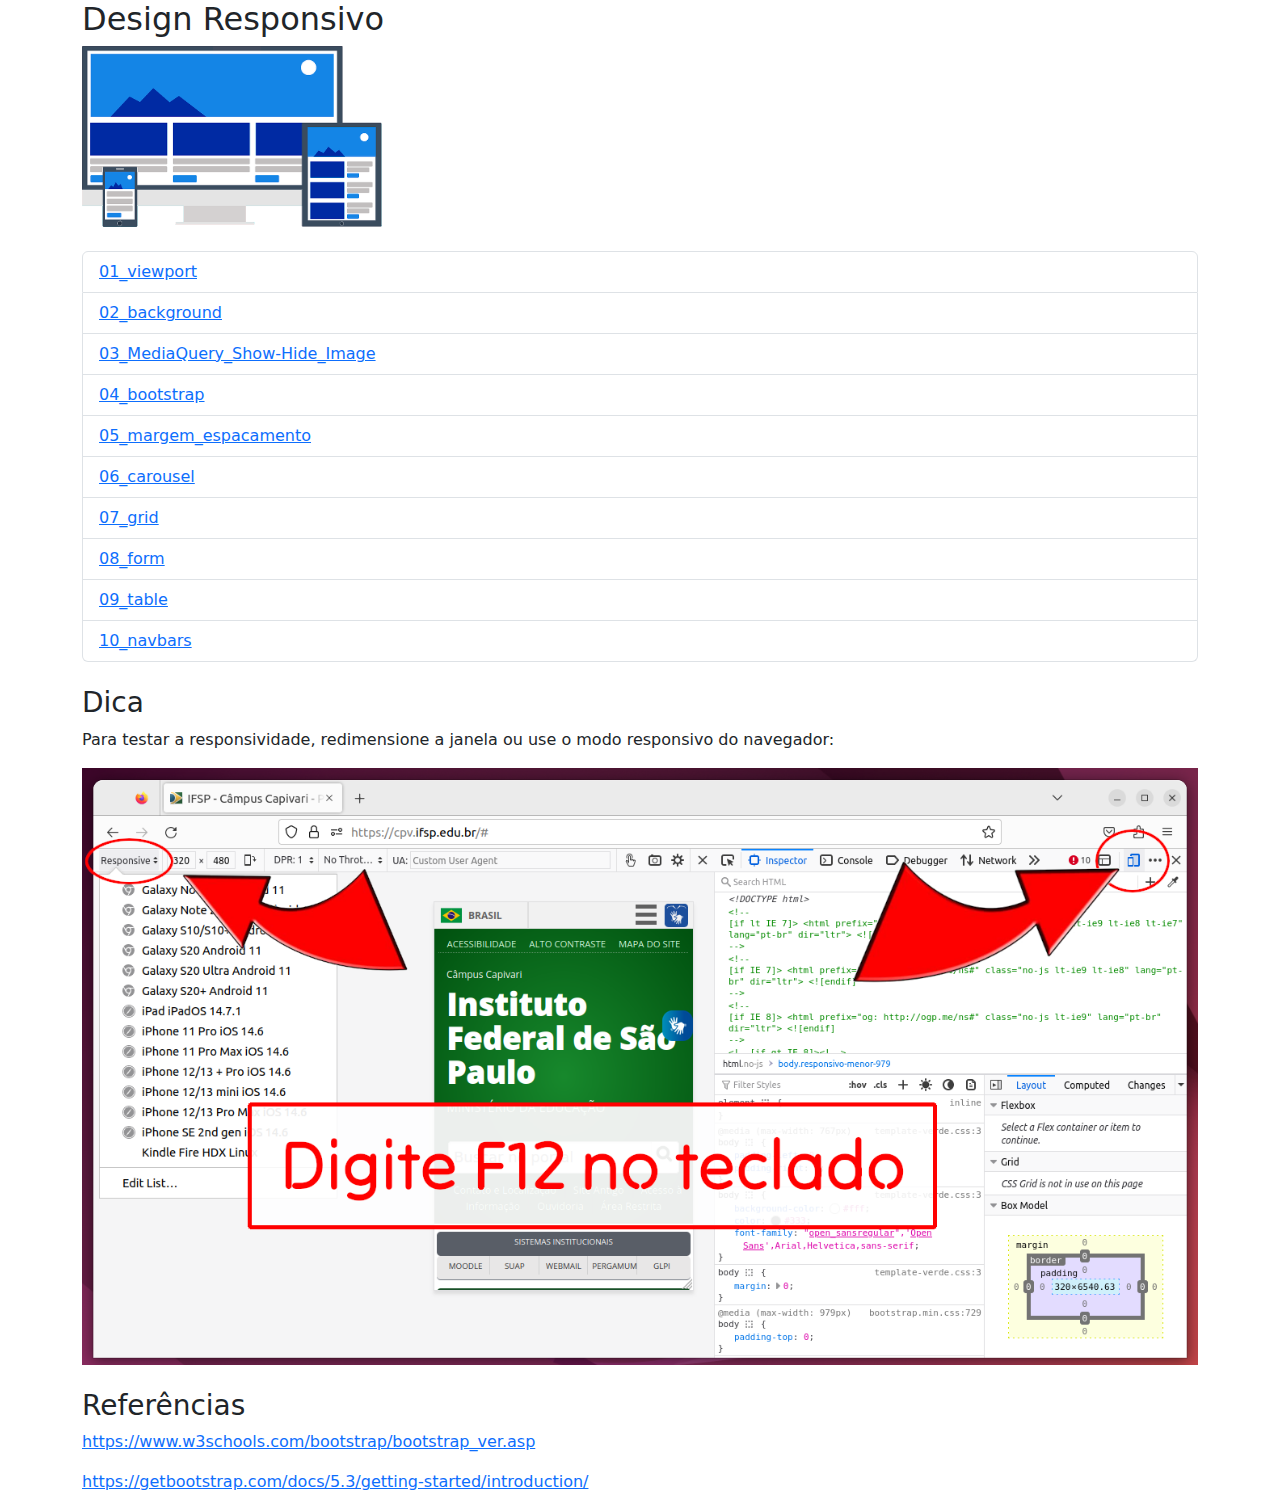
<file: responsividade/index.html>
<!DOCTYPE html>
<html lang="en">
<head>
    <meta charset="UTF-8">
    <meta name="viewport" content="width=device-width, initial-scale=1.0">
    <link href="https://cdn.jsdelivr.net/npm/bootstrap@5.3.1/dist/css/bootstrap.min.css" rel="stylesheet">
    <script src="https://cdn.jsdelivr.net/npm/bootstrap@5.3.1/dist/js/bootstrap.bundle.min.js"></script>
    <title>Document</title>
    <style>
        img {
            max-width: 100%;
            height: auto;
        }
    </style>
</head>
<body>
    <div class="container">
        <h2>Design Responsivo</h2>
        <img src="responsividade.png" width="300px">
        <br><br>
        <ul class="list-group">
          <li class="list-group-item"><a href="01_viewport/index.html">01_viewport</a></li>
          <li class="list-group-item"><a href="02_background/index.html">02_background</a></li>
          <li class="list-group-item"><a href="03_MediaQuery_Show-Hide_Image/index.html">03_MediaQuery_Show-Hide_Image</a></li>
          <li class="list-group-item"><a href="04_bootstrap/index.html">04_bootstrap</a></li>
          <li class="list-group-item"><a href="05_margem_espacamento/index.html">05_margem_espacamento</a></li>
          <li class="list-group-item"><a href="06_carousel/index.html">06_carousel</a></li>
          <li class="list-group-item"><a href="07_grid/index.html">07_grid</a></li>
          <li class="list-group-item"><a href="08_form/index.html">08_form</a></li>
          <li class="list-group-item"><a href="09_table/index.html">09_table</a></li>
          <li class="list-group-item"><a href="10_navbars/index.html">10_navbars</a></li>
        </ul>

        <br>
        <h3>Dica</h3>
        <p>Para testar a responsividade, redimensione a janela ou use o modo responsivo do navegador:</p>
        <img src="Responsive Design Mode.png" alt="">
        
        <br><br>
        <h3>Referências</h3>
        <p><a href="https://www.w3schools.com/bootstrap/bootstrap_ver.asp">https://www.w3schools.com/bootstrap/bootstrap_ver.asp</a></p>
        <p><a href="https://getbootstrap.com/docs/5.3/getting-started/introduction/">https://getbootstrap.com/docs/5.3/getting-started/introduction/</a></p>
    </div>
</body>
</html>
</file>
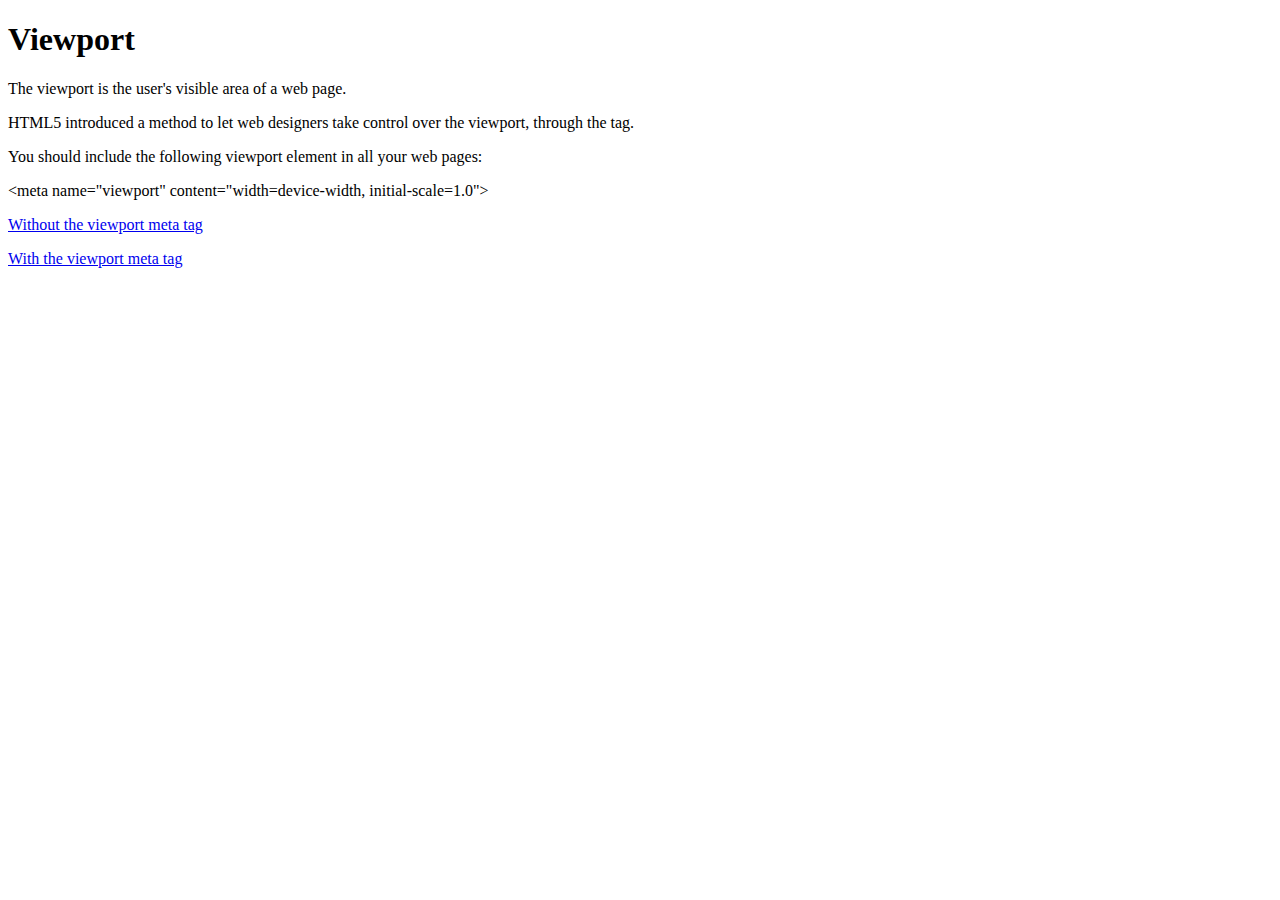
<file: responsividade/01_viewport/index.html>
<!DOCTYPE html>
<html lang="en">
<head>
    <meta charset="UTF-8">
    <meta name="viewport" content="width=device-width, initial-scale=1.0">
    <title>Document</title>
</head>
<body>
    <h1>Viewport</h1>
    <p>The viewport is the user's visible area of a web page.</p>
    <p>HTML5 introduced a method to let web designers take control over the viewport, through the <meta> tag.</p>
    <p>You should include the following <meta> viewport element in all your web pages:</p>
    
    <div>&lt;meta name=&quot;viewport&quot; content=&quot;width=device-width, initial-scale=1.0&quot;&gt;</div>

    <p><a href="without.html">Without the viewport meta tag</a></p>
    <p><a href="with.html">With the viewport meta tag</a></p>
    
</body>
</html>
</file>
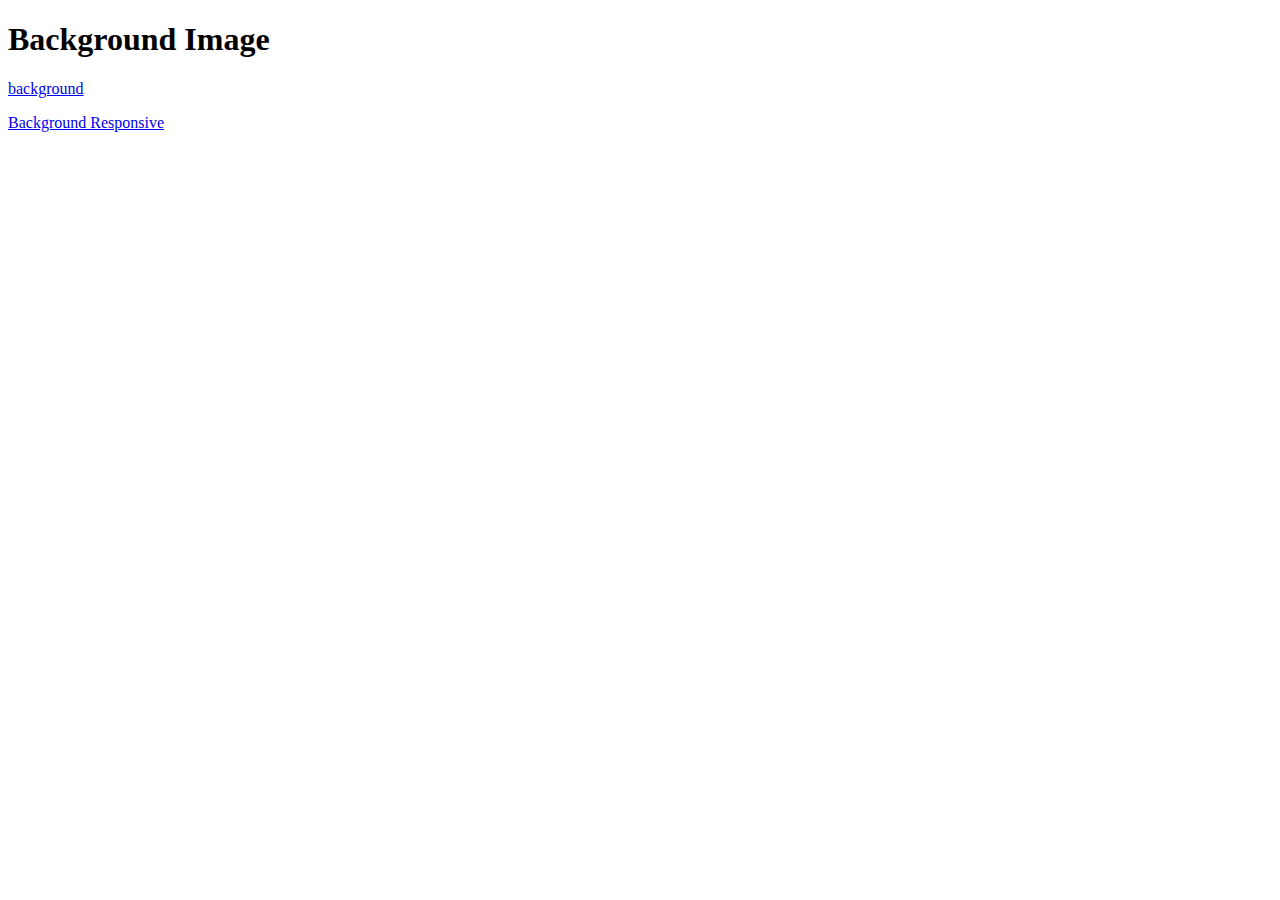
<file: responsividade/02_background/index.html>
<!DOCTYPE html>
<html lang="en">
<head>
    <meta charset="UTF-8">
    <meta name="viewport" content="width=device-width, initial-scale=1.0">
    <title>Document</title>
</head>
<body>
    <h1>Background Image</h1>

    <p><a href="background.html">background</a></p>
    <p><a href="background_responsive.html">Background Responsive</a></p>
    
</body>
</html>
</file>
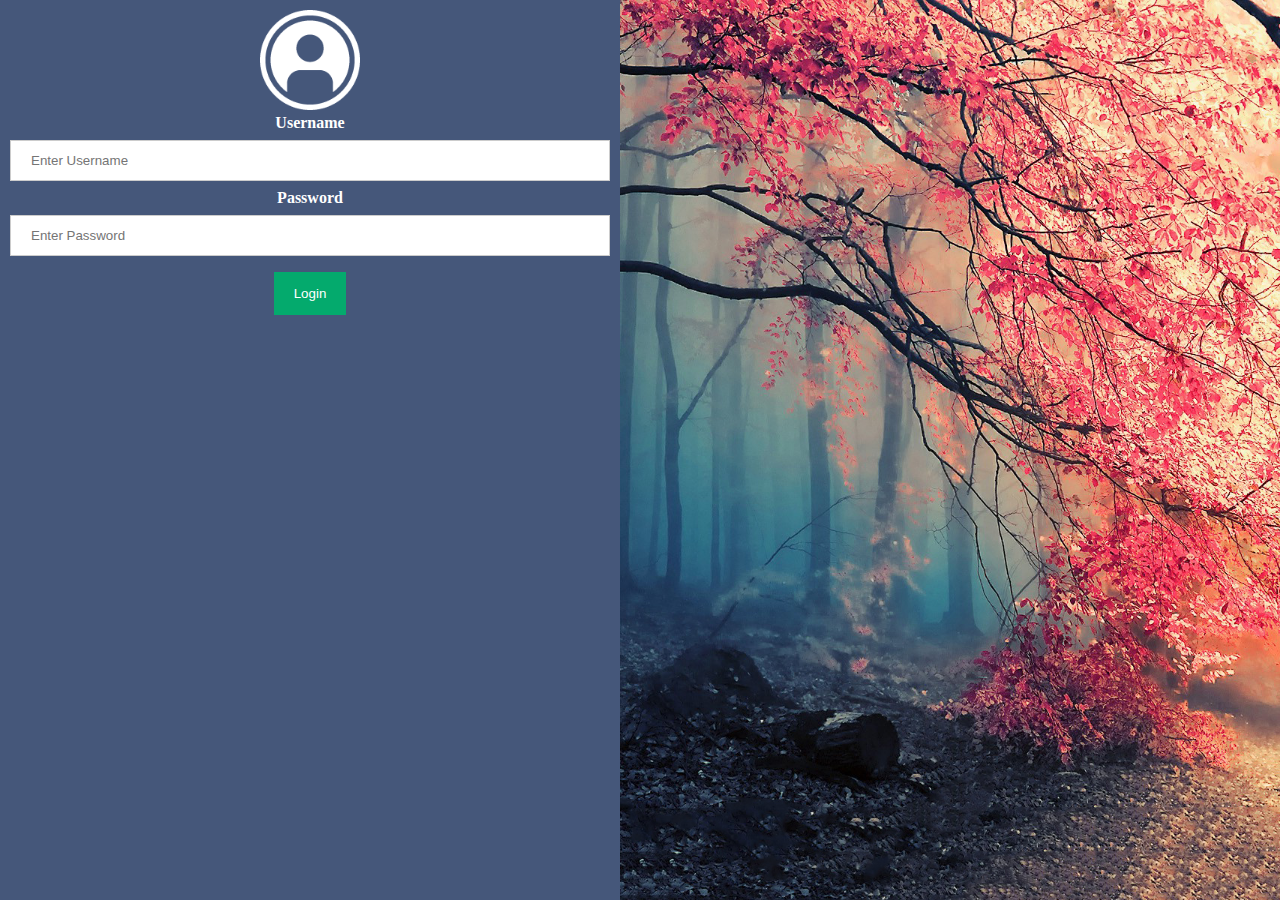
<file: responsividade/03_MediaQuery_Show-Hide_Image/index.html>
<!DOCTYPE html>
<html lang="en">
<head>
    <meta charset="UTF-8">
    <meta name="viewport" content="width=device-width, initial-scale=1.0">
    <title>Document</title>
    <link rel="stylesheet" href="style.css">
</head>
<body>

    <div class="container">

        <div class="fixed">
            <img src="login.png" alt="" width="100px">
            <form action="/action_page.php" method="post">              
                  <label for="uname"><b>Username</b></label>
                  <input type="text" placeholder="Enter Username" name="uname" required>
                  <label for="psw"><b>Password</b></label>
                  <input type="password" placeholder="Enter Password" name="psw" required>
                  <button type="submit">Login</button>
              </form>

        </div>

        <div class="flex-item"></div>

      </div>
      

</body>
</html>
</file>
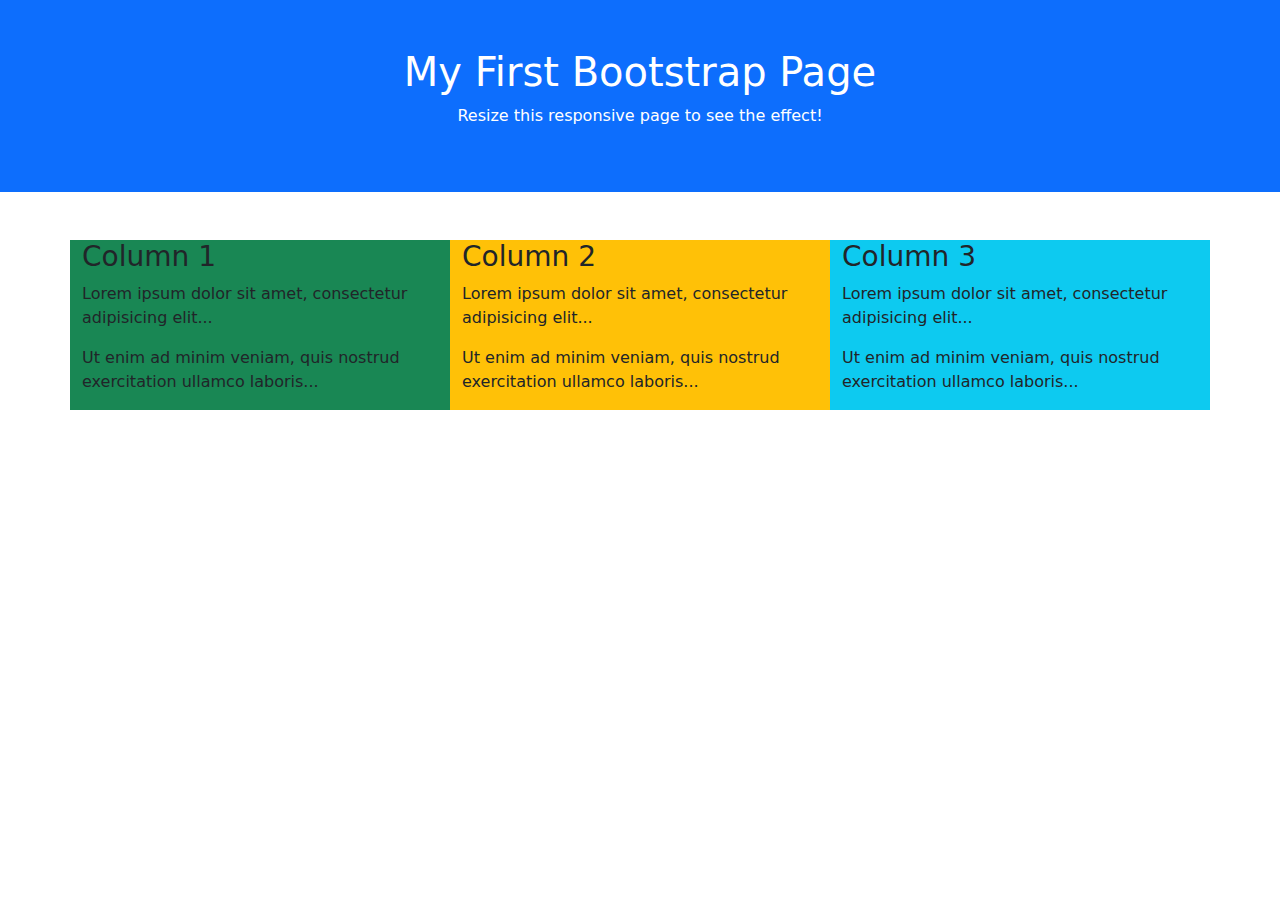
<file: responsividade/04_bootstrap/index.html>
<!DOCTYPE html>
<html lang="en">
<head>
  <title>Bootstrap 5 Example</title>
  <meta charset="utf-8">
  <meta name="viewport" content="width=device-width, initial-scale=1">

  
  <!--
    Get started with Bootstrap
    Use jsDelivr, provided for free by the folks at jsDelivr.
    Copy-paste the stylesheet <link> into your <head> before all other stylesheets to load our CSS.
    Many of our components require the use of JavaScript to function. 
    Place the <script> tag to enable them. 
  -->
  <link href="https://cdn.jsdelivr.net/npm/bootstrap@5.3.1/dist/css/bootstrap.min.css" rel="stylesheet">
  <script src="https://cdn.jsdelivr.net/npm/bootstrap@5.3.1/dist/js/bootstrap.bundle.min.js"></script>
  

</head>
<body>

<div class="container-fluid p-5 bg-primary text-white text-center">
  <h1>My First Bootstrap Page</h1>
  <p>Resize this responsive page to see the effect!</p> 
</div>
  
<div class="container mt-5">
  <div class="row">
    <div class="col-sm-4 bg-success">
      <h3>Column 1</h3>
      <p>Lorem ipsum dolor sit amet, consectetur adipisicing elit...</p>
      <p>Ut enim ad minim veniam, quis nostrud exercitation ullamco laboris...</p>
    </div>
    <div class="col-sm-4 bg-warning">
      <h3>Column 2</h3>
      <p>Lorem ipsum dolor sit amet, consectetur adipisicing elit...</p>
      <p>Ut enim ad minim veniam, quis nostrud exercitation ullamco laboris...</p>
    </div>
    <div class="col-sm-4 bg-info">
      <h3>Column 3</h3>        
      <p>Lorem ipsum dolor sit amet, consectetur adipisicing elit...</p>
      <p>Ut enim ad minim veniam, quis nostrud exercitation ullamco laboris...</p>
    </div>
  </div>
</div>

</body>
</html>
</file>
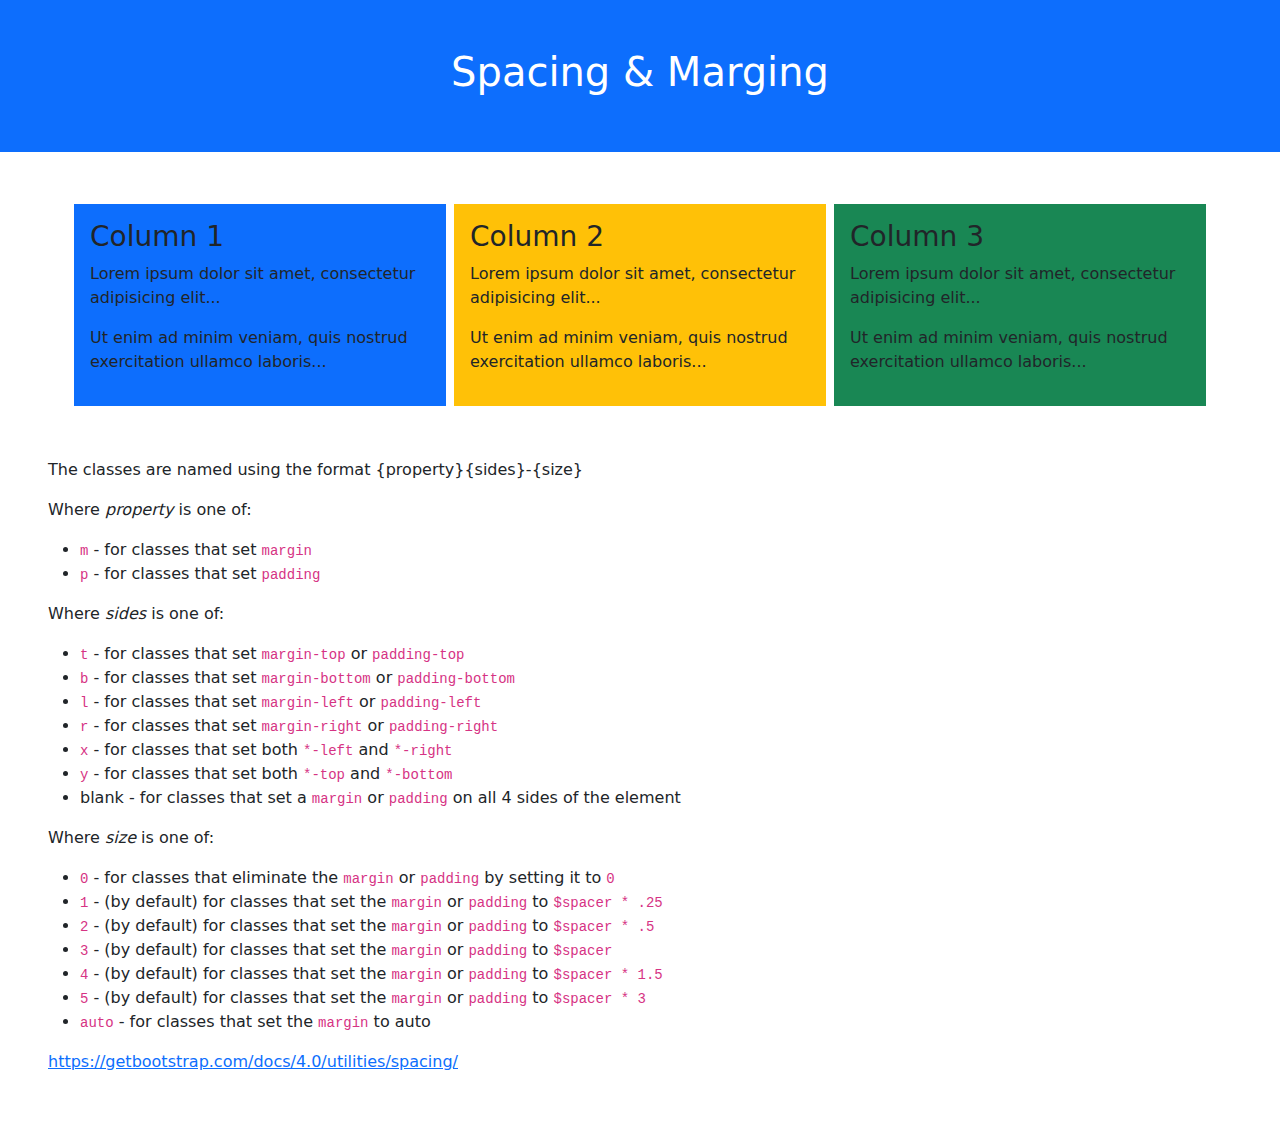
<file: responsividade/05_margem_espacamento/index.html>
<!DOCTYPE html>
<html lang="en">
<head>
  <title>Bootstrap 5 Example</title>
  <meta charset="utf-8">
  <meta name="viewport" content="width=device-width, initial-scale=1">
  <link href="https://cdn.jsdelivr.net/npm/bootstrap@5.2.3/dist/css/bootstrap.min.css" rel="stylesheet">
  <script src="https://cdn.jsdelivr.net/npm/bootstrap@5.2.3/dist/js/bootstrap.bundle.min.js"></script>
</head>
<body>

    <div class="container-fluid p-5 bg-primary text-white text-center">
        <h1>Spacing & Marging</h1>
    </div>

    <!-- ############################################################################################ -->
    <!-- 
        Exemplo do uso de marging e padding em div.
        px-3 adiciona espaço interno (padding) de 3 em cada div horizontalmente.
        py-3 adiciona espaço interno (padding) de 3 em cada div verticalmente.
        mx-1 adiciona espaço externo (marging) de 1 em cada div horizontalmente.
        my-1 adiciona espaço externo (marging) de 1 em cada div verticalmente.
     -->
    <!-- ############################################################################################ -->
    <div class="container mt-5">
        <div class="row">
          <div class="col-sm bg-primary px-3 py-3 mx-1 my-1">
            <h3>Column 1</h3>
            <p>Lorem ipsum dolor sit amet, consectetur adipisicing elit...</p>
            <p>Ut enim ad minim veniam, quis nostrud exercitation ullamco laboris...</p>
          </div>
          <div class="col-sm bg-warning px-3 py-3 mx-1 my-1">
            <h3>Column 2</h3>
            <p>Lorem ipsum dolor sit amet, consectetur adipisicing elit...</p>
            <p>Ut enim ad minim veniam, quis nostrud exercitation ullamco laboris...</p>
          </div>
          <div class="col-sm bg-success px-3 py-3 mx-1 my-1">
            <h3>Column 3</h3>        
            <p>Lorem ipsum dolor sit amet, consectetur adipisicing elit...</p>
            <p>Ut enim ad minim veniam, quis nostrud exercitation ullamco laboris...</p>
          </div>
        </div>
      </div>
      <!-- ############################################################################################ -->


    <div class="container-fluid p-5">
        <p>The classes are named using the format {property}{sides}-{size}</p> 
        <p>Where <em>property</em> is one of:</p>
        <ul>
        <li><code class="highlighter-rouge">m</code> - for classes that set <code class="highlighter-rouge">margin</code></li>
        <li><code class="highlighter-rouge">p</code> - for classes that set <code class="highlighter-rouge">padding</code></li>
        </ul>

        <p>Where <em>sides</em> is one of:</p>

        <ul>
        <li><code class="highlighter-rouge">t</code> - for classes that set <code class="highlighter-rouge">margin-top</code> or <code class="highlighter-rouge">padding-top</code></li>
        <li><code class="highlighter-rouge">b</code> - for classes that set <code class="highlighter-rouge">margin-bottom</code> or <code class="highlighter-rouge">padding-bottom</code></li>
        <li><code class="highlighter-rouge">l</code> - for classes that set <code class="highlighter-rouge">margin-left</code> or <code class="highlighter-rouge">padding-left</code></li>
        <li><code class="highlighter-rouge">r</code> - for classes that set <code class="highlighter-rouge">margin-right</code> or <code class="highlighter-rouge">padding-right</code></li>
        <li><code class="highlighter-rouge">x</code> - for classes that set both <code class="highlighter-rouge">*-left</code> and <code class="highlighter-rouge">*-right</code></li>
        <li><code class="highlighter-rouge">y</code> - for classes that set both <code class="highlighter-rouge">*-top</code> and <code class="highlighter-rouge">*-bottom</code></li>
        <li>blank - for classes that set a <code class="highlighter-rouge">margin</code> or <code class="highlighter-rouge">padding</code> on all 4 sides of the element</li>
        </ul>

        <p>Where <em>size</em> is one of:</p>

        <ul>
        <li><code class="highlighter-rouge">0</code> - for classes that eliminate the <code class="highlighter-rouge">margin</code> or <code class="highlighter-rouge">padding</code> by setting it to <code class="highlighter-rouge">0</code></li>
        <li><code class="highlighter-rouge">1</code> - (by default) for classes that set the <code class="highlighter-rouge">margin</code> or <code class="highlighter-rouge">padding</code> to <code class="highlighter-rouge">$spacer * .25</code></li>
        <li><code class="highlighter-rouge">2</code> - (by default) for classes that set the <code class="highlighter-rouge">margin</code> or <code class="highlighter-rouge">padding</code> to <code class="highlighter-rouge">$spacer * .5</code></li>
        <li><code class="highlighter-rouge">3</code> - (by default) for classes that set the <code class="highlighter-rouge">margin</code> or <code class="highlighter-rouge">padding</code> to <code class="highlighter-rouge">$spacer</code></li>
        <li><code class="highlighter-rouge">4</code> - (by default) for classes that set the <code class="highlighter-rouge">margin</code> or <code class="highlighter-rouge">padding</code> to <code class="highlighter-rouge">$spacer * 1.5</code></li>
        <li><code class="highlighter-rouge">5</code> - (by default) for classes that set the <code class="highlighter-rouge">margin</code> or <code class="highlighter-rouge">padding</code> to <code class="highlighter-rouge">$spacer * 3</code></li>
        <li><code class="highlighter-rouge">auto</code> - for classes that set the <code class="highlighter-rouge">margin</code> to auto</li>
        </ul>
        <a href="https://getbootstrap.com/docs/4.0/utilities/spacing/">https://getbootstrap.com/docs/4.0/utilities/spacing/</a>
    </div>
  


</body>
</html>
</file>
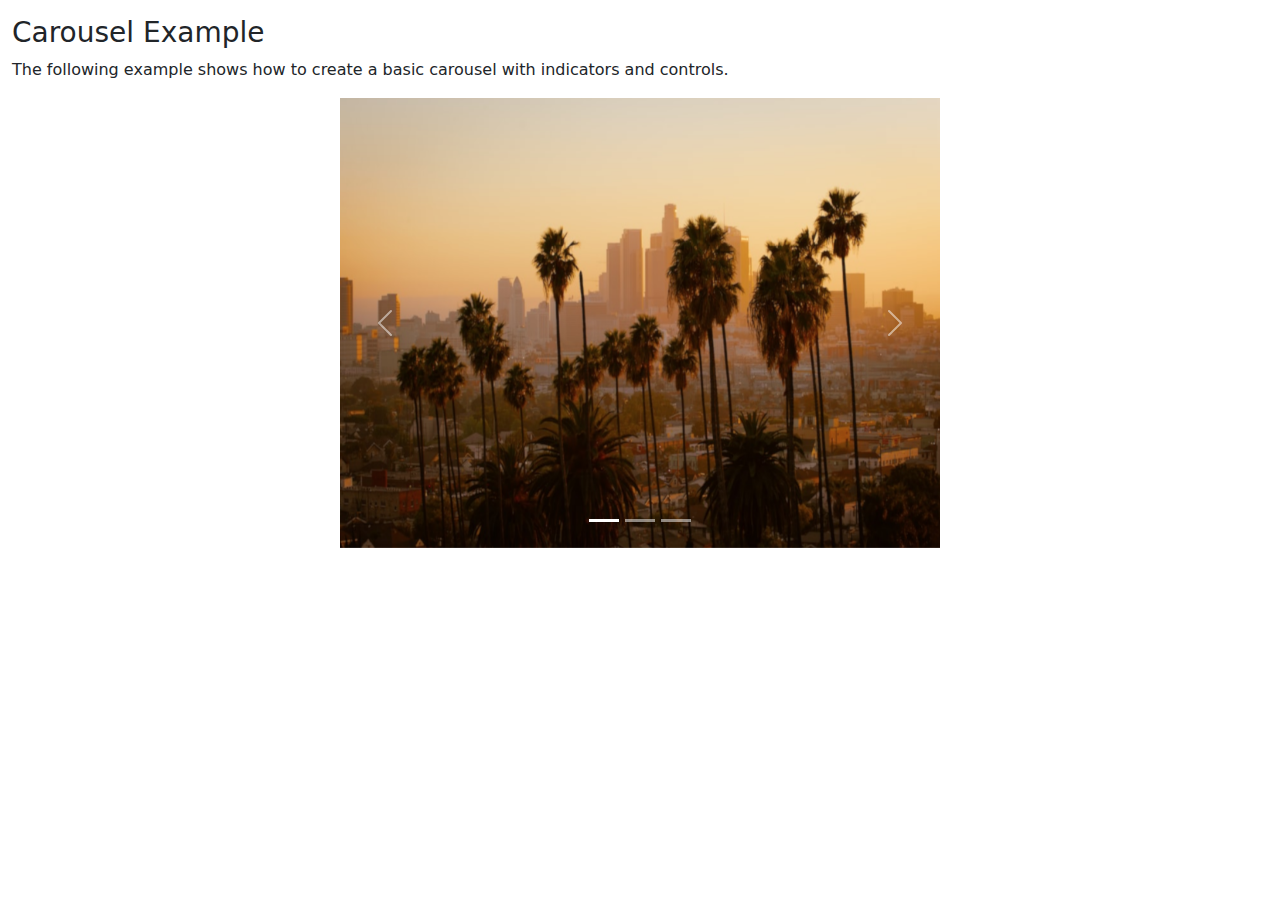
<file: responsividade/06_carousel/index.html>
<!DOCTYPE html>
<html lang="en">
<head>
  <title>Bootstrap Example</title>
  <meta charset="utf-8">
  <meta name="viewport" content="width=device-width, initial-scale=1">
  <link href="https://cdn.jsdelivr.net/npm/bootstrap@5.2.3/dist/css/bootstrap.min.css" rel="stylesheet">
  <script src="https://cdn.jsdelivr.net/npm/bootstrap@5.2.3/dist/js/bootstrap.bundle.min.js"></script>
  <link rel="stylesheet" href="style.css">
</head>
<body>

<div class="container-fluid mt-3">
  <h3>Carousel Example</h3>
  <p>The following example shows how to create a basic carousel with indicators and controls.</p>
</div>

<!-- Carousel -->
<div id="demo" class="carousel slide mycarousel" data-bs-ride="carousel">

  <!-- Indicators/dots -->
  <div class="carousel-indicators">
    <button type="button" data-bs-target="#demo" data-bs-slide-to="0" class="active"></button>
    <button type="button" data-bs-target="#demo" data-bs-slide-to="1"></button>
    <button type="button" data-bs-target="#demo" data-bs-slide-to="2"></button>
  </div>
  
  <!-- The slideshow/carousel -->
  <div class="carousel-inner">
    <div class="carousel-item active">
      <img src="la.png" alt="Los Angeles" class="d-block" style="width:100%">
    </div>
    <div class="carousel-item">
      <img src="chicago.png" alt="Chicago" class="d-block" style="width:100%">
    </div>
    <div class="carousel-item">
      <img src="ny.png" alt="New York" class="d-block" style="width:100%">
    </div>
  </div>
  
  <!-- Left and right controls/icons -->
  <button class="carousel-control-prev" type="button" data-bs-target="#demo" data-bs-slide="prev">
    <span class="carousel-control-prev-icon"></span>
  </button>
  <button class="carousel-control-next" type="button" data-bs-target="#demo" data-bs-slide="next">
    <span class="carousel-control-next-icon"></span>
  </button>
</div>



</body>
</html>
</file>
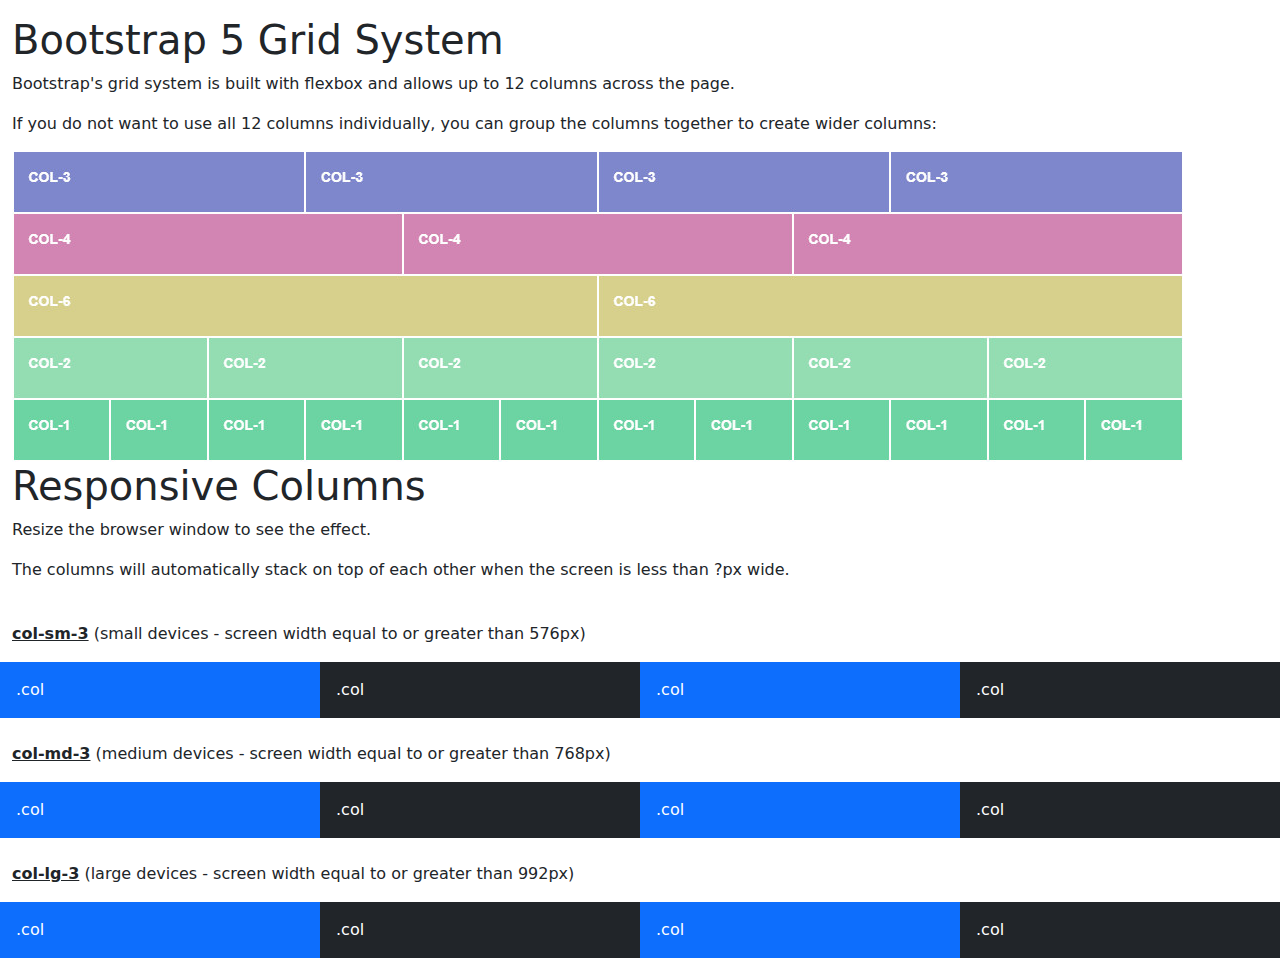
<file: responsividade/07_grid/index.html>
<!DOCTYPE html>
<html lang="en">
<head>
    <meta charset="UTF-8">
    <meta name="viewport" content="width=device-width, initial-scale=1.0">
    <link href="https://cdn.jsdelivr.net/npm/bootstrap@5.3.1/dist/css/bootstrap.min.css" rel="stylesheet">
    <script src="https://cdn.jsdelivr.net/npm/bootstrap@5.3.1/dist/js/bootstrap.bundle.min.js"></script>
    <title>Document</title>
    <style>
        img {
            max-width: 100%;
            height: auto;
        }
    </style>
</head>
<body>

    <div class="container-fluid mt-3">

        <h1>Bootstrap 5 Grid System</h1>
        <p>Bootstrap's grid system is built with flexbox and allows up to 12 columns across the page.</p>
        <p>If you do not want to use all 12 columns individually, you can group the columns together to create wider columns:</p>
        <img src="bootstrap_grid.jpg" alt="">

    
        <h1>Responsive Columns</h1>
        <p>Resize the browser window to see the effect.</p>
        <p>The columns will automatically stack on top of each other when the screen is less than ?px wide.</p>
      
        <br>
        <p><b><u>col-sm-3</u></b> (small devices - screen width equal to or greater than 576px)</p>
        <p></p>
        <div class="row">
          <div class="col-sm-3 p-3 bg-primary text-white">.col</div>
          <div class="col-sm-3 p-3 bg-dark text-white">.col</div>
          <div class="col-sm-3 p-3 bg-primary text-white">.col</div>
          <div class="col-sm-3 p-3 bg-dark text-white">.col</div>
        </div>
      
        <br>
        <p><b><u>col-md-3</u></b> (medium devices - screen width equal to or greater than 768px)
        <div class="row">
          <div class="col-md-3 p-3 bg-primary text-white">.col</div>
          <div class="col-md-3 p-3 bg-dark text-white">.col</div>
          <div class="col-md-3 p-3 bg-primary text-white">.col</div>
          <div class="col-md-3 p-3 bg-dark text-white">.col</div>
        </div>
      
        <br>
        <p><b><u>col-lg-3</u></b> (large devices - screen width equal to or greater than 992px)
        <div class="row">
          <div class="col-lg-3 p-3 bg-primary text-white">.col</div>
          <div class="col-lg-3 p-3 bg-dark text-white">.col</div>
          <div class="col-lg-3 p-3 bg-primary text-white">.col</div>
          <div class="col-lg-3 p-3 bg-dark text-white">.col</div>
        </div>
      
      </div>

</body>
</html>
</file>
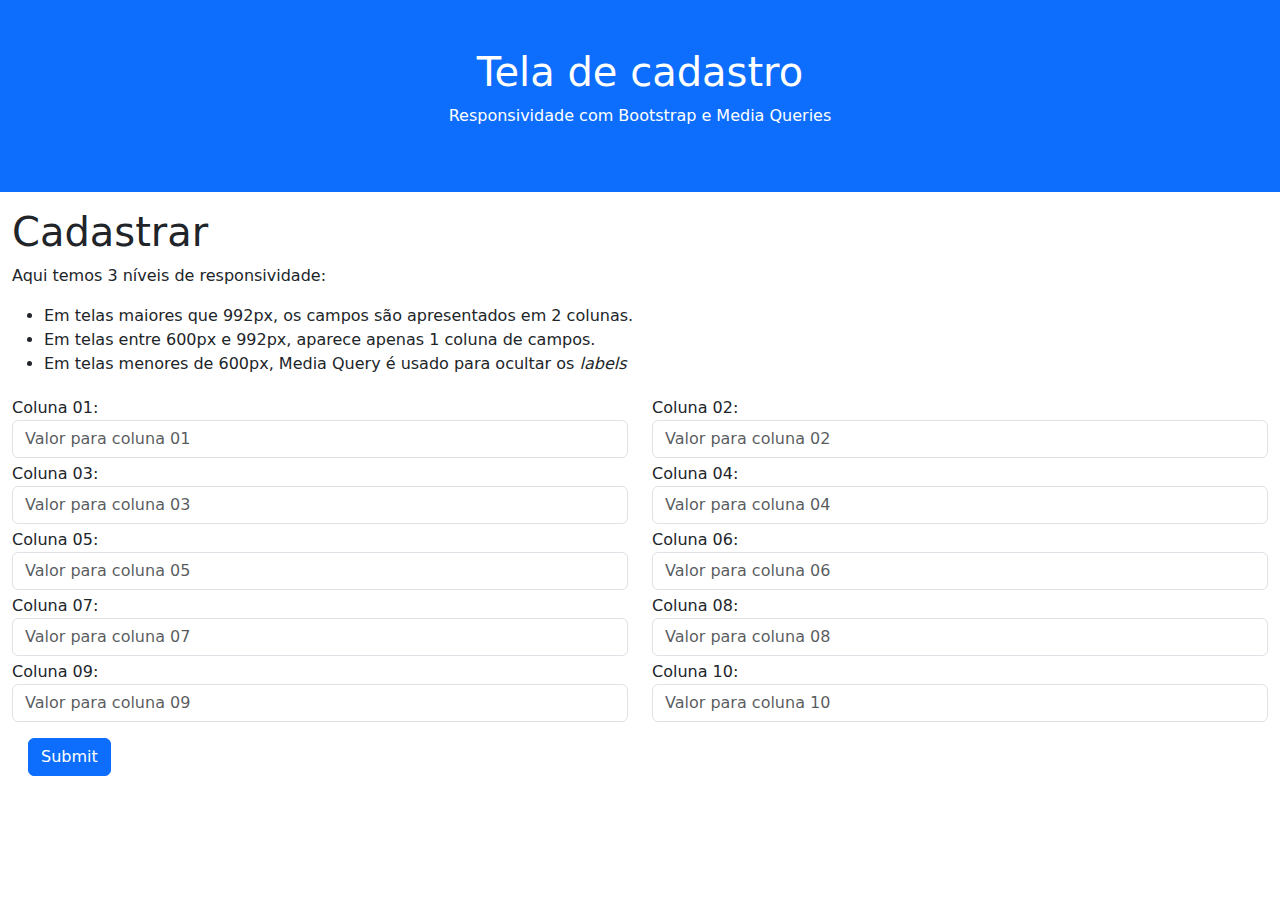
<file: responsividade/08_form/index.html>
<!DOCTYPE html>
<html lang="en">
<head>
<title>Sistemas Web Responsivos</title>
  <meta charset="utf-8">
  <meta name="viewport" content="width=device-width, initial-scale=1">
  <link href="https://cdn.jsdelivr.net/npm/bootstrap@5.2.3/dist/css/bootstrap.min.css" rel="stylesheet">
  <script src="https://cdn.jsdelivr.net/npm/bootstrap@5.2.3/dist/js/bootstrap.bundle.min.js"></script>
  <style>
    @media only screen and (max-width: 600px) {
    label {
        visibility:hidden;
    }
}
  </style>
</head>
<body>
    

<div class="container-fluid p-5 bg-primary text-white text-center">
  <h1>Tela de cadastro</h1>
  <p>Responsividade com Bootstrap e Media Queries</p> 
</div>
  
<div class="container-fluid mt-3">
  <h1>Cadastrar</h1>
  <p>Aqui temos 3 níveis de responsividade:</p>
  <ul>
  <li>Em telas maiores que 992px, os campos são apresentados em 2 colunas.</li>
  <li>Em telas entre 600px e 992px, aparece apenas 1 coluna de campos.</li>
  <li>Em telas menores de 600px, Media Query é usado para ocultar os <i>labels</i></li>
  </ul>
  <form name="" action="" method="post">
    <div class="row">
      <div class="col-lg-6 mt-1">
        <label for="col-01">Coluna 01:</label>
        <input type="text" class="form-control" id="col-01" placeholder="Valor para coluna 01" name="col-01">
      </div>
      <div class="col-lg-6 mt-1">
        <label for="col-02">Coluna 02:</label>
        <input type="text" class="form-control" id="col-02" placeholder="Valor para coluna 02" name="col-02">
      </div>
      <div class="col-lg-6 mt-1">
        <label for="col-03">Coluna 03:</label>
        <input type="text" class="form-control" id="col-03" placeholder="Valor para coluna 03" name="col-03">
      </div>
      <div class="col-lg-6 mt-1">
        <label for="col-04">Coluna 04:</label>
        <input type="text" class="form-control" id="col-04" placeholder="Valor para coluna 04" name="col-04">
      </div>
      <div class="col-lg-6 mt-1">
        <label for="col-05">Coluna 05:</label>
        <input type="text" class="form-control" id="col-05" placeholder="Valor para coluna 05" name="col-05">
      </div>
      <div class="col-lg-6 mt-1">
        <label for="col-06 mt-1">Coluna 06:</label>
        <input type="text" class="form-control" id="col-06" placeholder="Valor para coluna 06" name="col-06">
      </div>
      <div class="col-lg-6 mt-1">
        <label for="col-07">Coluna 07:</label>
        <input type="text" class="form-control" id="col-07" placeholder="Valor para coluna 07" name="col-07">
      </div>
      <div class="col-lg-6 mt-1">
        <label for="col-08">Coluna 08:</label>
        <input type="text" class="form-control" id="col-08" placeholder="Valor para coluna 08" name="col-08">
      </div>
      <div class="col-lg-6 mt-1">
        <label for="col-09">Coluna 09:</label>
        <input type="text" class="form-control" id="col-09" placeholder="Valor para coluna 09" name="col-09">
      </div>
      <div class="col-lg-6 mt-1">
        <label for="col-10">Coluna 10:</label>
        <input type="text" class="form-control" id="col-10" placeholder="Valor para coluna 10" name="col-10">
      </div>
    </div>
    <div class="row">
      <div class="col m-3">
        <button type="submit" class="btn btn-primary">Submit</button>
      </div>
    </div>
  </form>
</div>

<br><b>
</body>
</html>
</file>
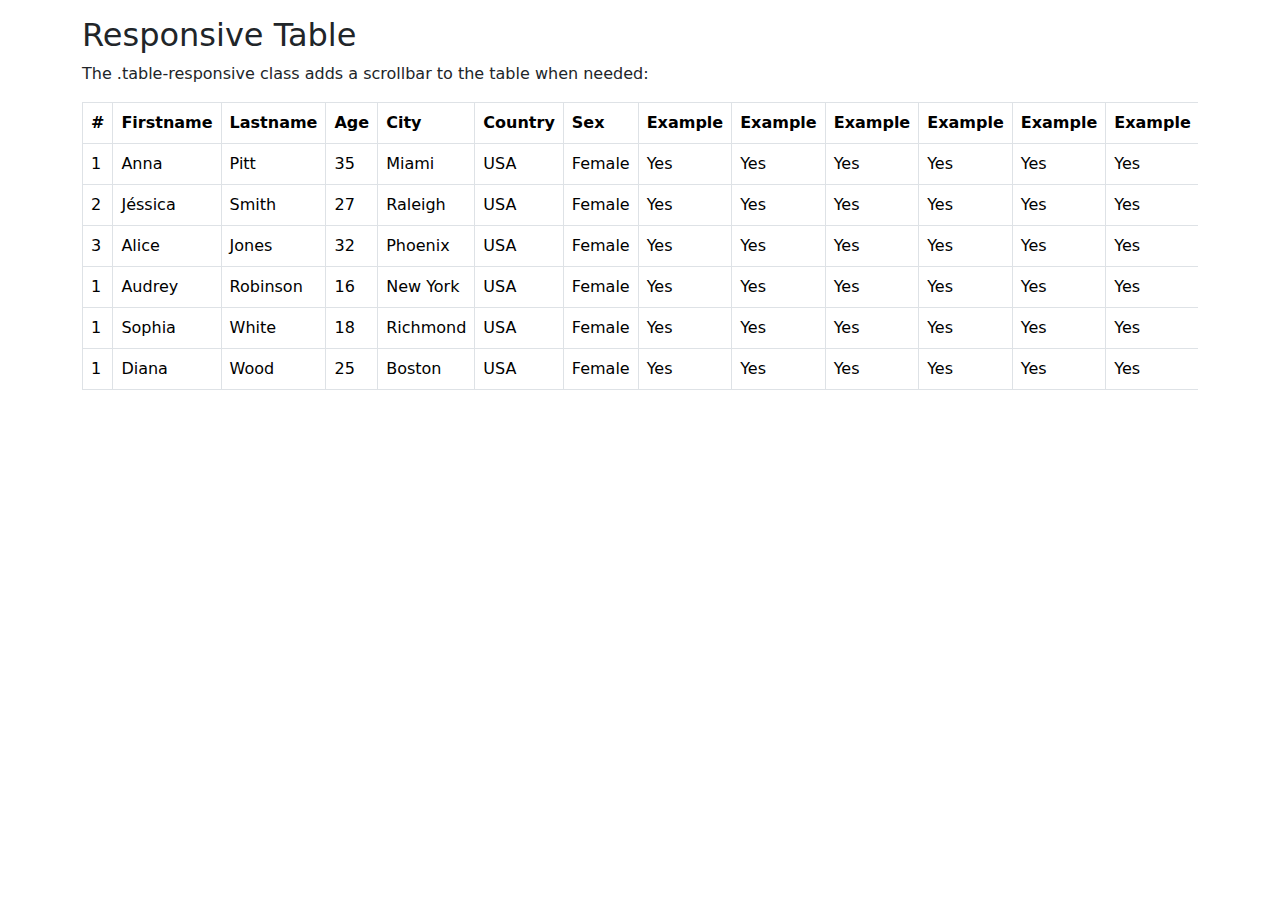
<file: responsividade/09_table/index.html>
<!DOCTYPE html>
<html lang="en">
<head>
  <title>Bootstrap Example</title>
  <meta charset="utf-8">
  <meta name="viewport" content="width=device-width, initial-scale=1">
  <link href="https://cdn.jsdelivr.net/npm/bootstrap@5.3.1/dist/css/bootstrap.min.css" rel="stylesheet">
  <script src="https://cdn.jsdelivr.net/npm/bootstrap@5.3.1/dist/js/bootstrap.bundle.min.js"></script>
</head>
<body>

<div class="container mt-3">
  <h2>Responsive Table</h2>
  <p>The .table-responsive class adds a scrollbar to the table when needed:</p>
  
  <div class="table-responsive">
    <table class="table table-bordered">
      <thead>
        <tr>
          <th>#</th>
          <th>Firstname</th>
          <th>Lastname</th>
          <th>Age</th>
          <th>City</th>
          <th>Country</th>
          <th>Sex</th>
          <th>Example</th>
          <th>Example</th>
          <th>Example</th>
          <th>Example</th>
          <th>Example</th>
          <th>Example</th>
          <th>Example</th>
          <th>Example</th>
          <th>Example</th>
          <th>Example</th>
          <th>Example</th>
          <th>Example</th>
        </tr>
      </thead>
      <tbody>
        <tr>
          <td>1</td>
          <td>Anna</td>
          <td>Pitt</td>
          <td>35</td>
          <td>Miami</td>
          <td>USA</td>
          <td>Female</td>
          <td>Yes</td>
          <td>Yes</td>
          <td>Yes</td>
          <td>Yes</td>
          <td>Yes</td>
          <td>Yes</td>
          <td>Yes</td>
          <td>Yes</td>
          <td>Yes</td>
          <td>Yes</td>
          <td>Yes</td>
          <td>Yes</td>
        </tr>
        <tr>
          <td>2</td>
          <td>Jéssica</td>
          <td>Smith</td>
          <td>27</td>
          <td>Raleigh</td>
          <td>USA</td>
          <td>Female</td>
          <td>Yes</td>
          <td>Yes</td>
          <td>Yes</td>
          <td>Yes</td>
          <td>Yes</td>
          <td>Yes</td>
          <td>Yes</td>
          <td>Yes</td>
          <td>Yes</td>
          <td>Yes</td>
          <td>Yes</td>
          <td>Yes</td>
        </tr>
        <tr>
          <td>3</td>
          <td>Alice</td>
          <td>Jones</td>
          <td>32</td>
          <td>Phoenix</td>
          <td>USA</td>
          <td>Female</td>
          <td>Yes</td>
          <td>Yes</td>
          <td>Yes</td>
          <td>Yes</td>
          <td>Yes</td>
          <td>Yes</td>
          <td>Yes</td>
          <td>Yes</td>
          <td>Yes</td>
          <td>Yes</td>
          <td>Yes</td>
          <td>Yes</td>
        </tr>
        <tr>
          <td>1</td>
          <td>Audrey</td>
          <td>Robinson</td>
          <td>16</td>
          <td>New York</td>
          <td>USA</td>
          <td>Female</td>
          <td>Yes</td>
          <td>Yes</td>
          <td>Yes</td>
          <td>Yes</td>
          <td>Yes</td>
          <td>Yes</td>
          <td>Yes</td>
          <td>Yes</td>
          <td>Yes</td>
          <td>Yes</td>
          <td>Yes</td>
          <td>Yes</td>
        </tr>
        <tr>
          <td>1</td>
          <td>Sophia</td>
          <td>White</td>
          <td>18</td>
          <td>Richmond</td>
          <td>USA</td>
          <td>Female</td>
          <td>Yes</td>
          <td>Yes</td>
          <td>Yes</td>
          <td>Yes</td>
          <td>Yes</td>
          <td>Yes</td>
          <td>Yes</td>
          <td>Yes</td>
          <td>Yes</td>
          <td>Yes</td>
          <td>Yes</td>
          <td>Yes</td>
        </tr>
        <tr>
          <td>1</td>
          <td>Diana</td>
          <td>Wood</td>
          <td>25</td>
          <td>Boston</td>
          <td>USA</td>
          <td>Female</td>
          <td>Yes</td>
          <td>Yes</td>
          <td>Yes</td>
          <td>Yes</td>
          <td>Yes</td>
          <td>Yes</td>
          <td>Yes</td>
          <td>Yes</td>
          <td>Yes</td>
          <td>Yes</td>
          <td>Yes</td>
          <td>Yes</td>
        </tr>
      </tbody>
    </table>
  </div>
</div>

</body>
</html>
</file>
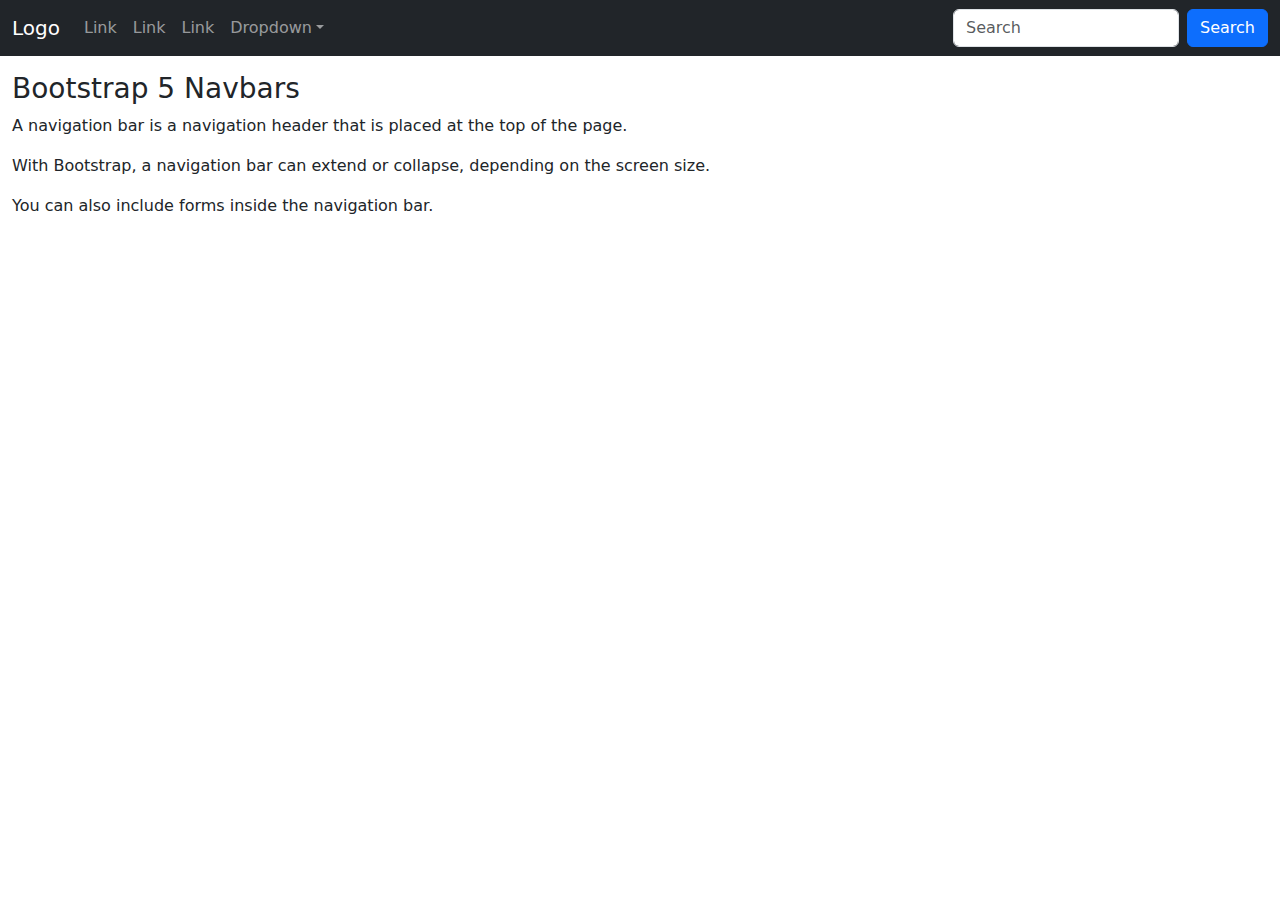
<file: responsividade/10_navbars/index.html>
<!DOCTYPE html>
<html lang="en">
<head>
  <title>Bootstrap Example</title>
  <meta charset="utf-8">
  <meta name="viewport" content="width=device-width, initial-scale=1">
  <link href="https://cdn.jsdelivr.net/npm/bootstrap@5.3.1/dist/css/bootstrap.min.css" rel="stylesheet">
  <script src="https://cdn.jsdelivr.net/npm/bootstrap@5.3.1/dist/js/bootstrap.bundle.min.js"></script>
</head>
<body>

<nav class="navbar navbar-expand-sm navbar-dark bg-dark">
  <div class="container-fluid">
    <a class="navbar-brand" href="javascript:void(0)">Logo</a>
    <button class="navbar-toggler" type="button" data-bs-toggle="collapse" data-bs-target="#mynavbar">
      <span class="navbar-toggler-icon"></span>
    </button>
    <div class="collapse navbar-collapse" id="mynavbar">
      <ul class="navbar-nav me-auto">
        <li class="nav-item">
          <a class="nav-link" href="javascript:void(0)">Link</a>
        </li>
        <li class="nav-item">
          <a class="nav-link" href="javascript:void(0)">Link</a>
        </li>
        <li class="nav-item">
          <a class="nav-link" href="javascript:void(0)">Link</a>
        </li>
        <li class="nav-item dropdown">
          <a class="nav-link dropdown-toggle" href="#" role="button" data-bs-toggle="dropdown">Dropdown</a>
          <ul class="dropdown-menu">
            <li><a class="dropdown-item" href="#">Link</a></li>
            <li><a class="dropdown-item" href="#">Another link</a></li>
            <li><a class="dropdown-item" href="#">A third link</a></li>
          </ul>
        </li>
      </ul>
      <form class="d-flex">
        <input class="form-control me-2" type="text" placeholder="Search">
        <button class="btn btn-primary" type="button">Search</button>
      </form>
    </div>
  </div>
</nav>

<div class="container-fluid mt-3">
  <h3>Bootstrap 5 Navbars</h3>
  <p>A navigation bar is a navigation header that is placed at the top of the page.</p>
  <p>With Bootstrap, a navigation bar can extend or collapse, depending on the screen size.</p>
  <p>You can also include forms inside the navigation bar.</p>
</div>

</body>
</html>
</file>
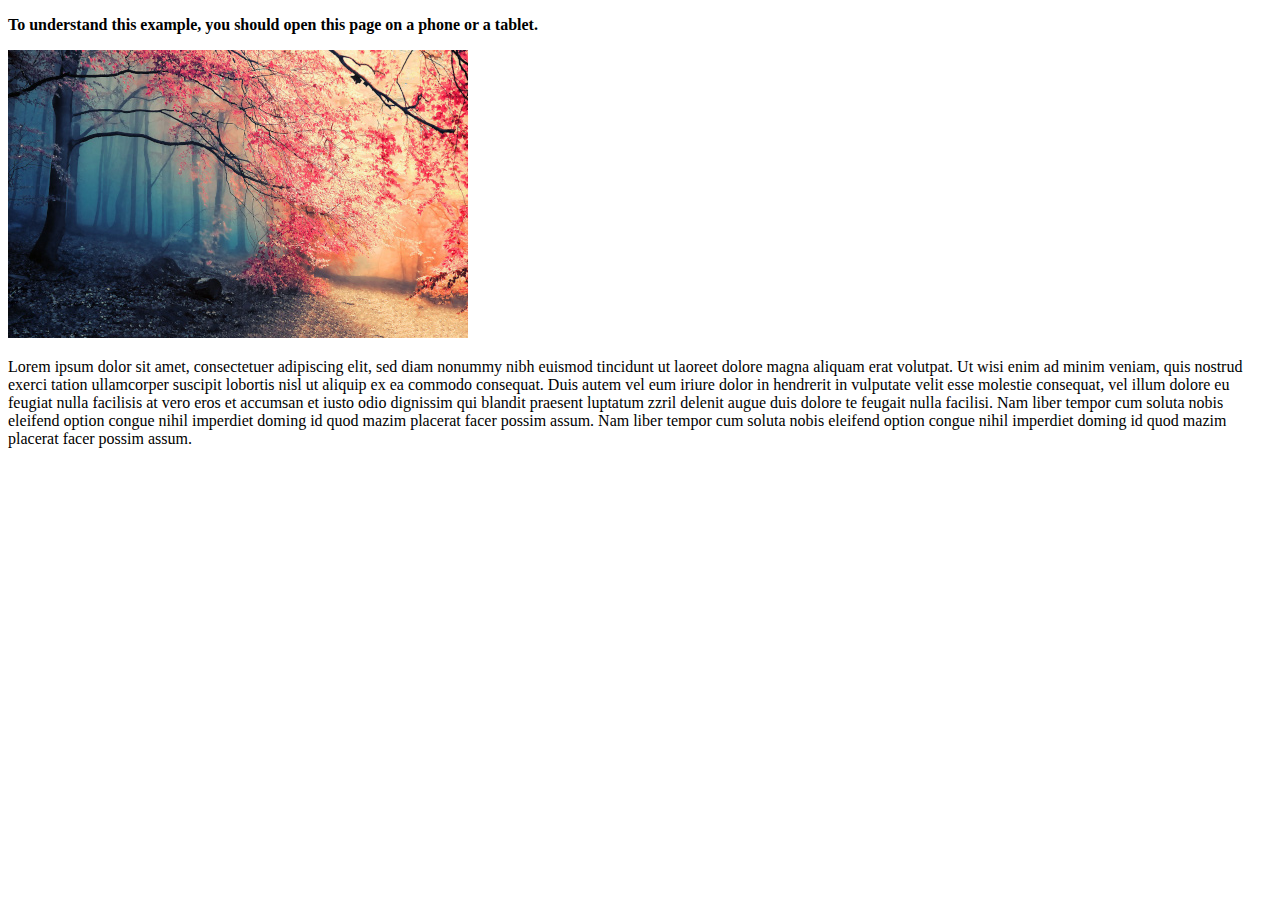
<file: responsividade/01_viewport/with.html>
<!DOCTYPE html>
<html>
<head>
<meta name="viewport" content="width=device-width, initial-scale=1.0"/>
<!--
    The width=device-width part sets the width of the page to follow the screen-width of the device (which will vary depending on the device).
    The initial-scale=1.0 part sets the initial zoom level when the page is first loaded by the browser.
-->
<style>
img {
    max-width: 100%;
    height: auto;
}
</style>
</head>
<body>
<p><b>To understand this example, you should open this page on a phone or a tablet.</b></p>

<img src="img.jpg" alt="Chania">

<p>
Lorem ipsum dolor sit amet, consectetuer adipiscing elit, sed diam nonummy nibh euismod tincidunt ut laoreet dolore magna aliquam erat volutpat.
Ut wisi enim ad minim veniam, quis nostrud exerci tation ullamcorper suscipit lobortis nisl ut aliquip ex ea commodo consequat. Duis autem vel eum iriure dolor in hendrerit in vulputate velit esse molestie consequat, vel illum dolore eu feugiat nulla facilisis at vero eros et accumsan et iusto odio dignissim qui blandit praesent luptatum zzril delenit augue duis dolore te feugait nulla facilisi. Nam liber tempor cum soluta nobis eleifend option congue nihil imperdiet doming id quod mazim placerat facer possim assum.
Nam liber tempor cum soluta nobis eleifend option congue nihil imperdiet doming id quod mazim placerat facer possim assum.
</p>

</body>
</html>
</file>
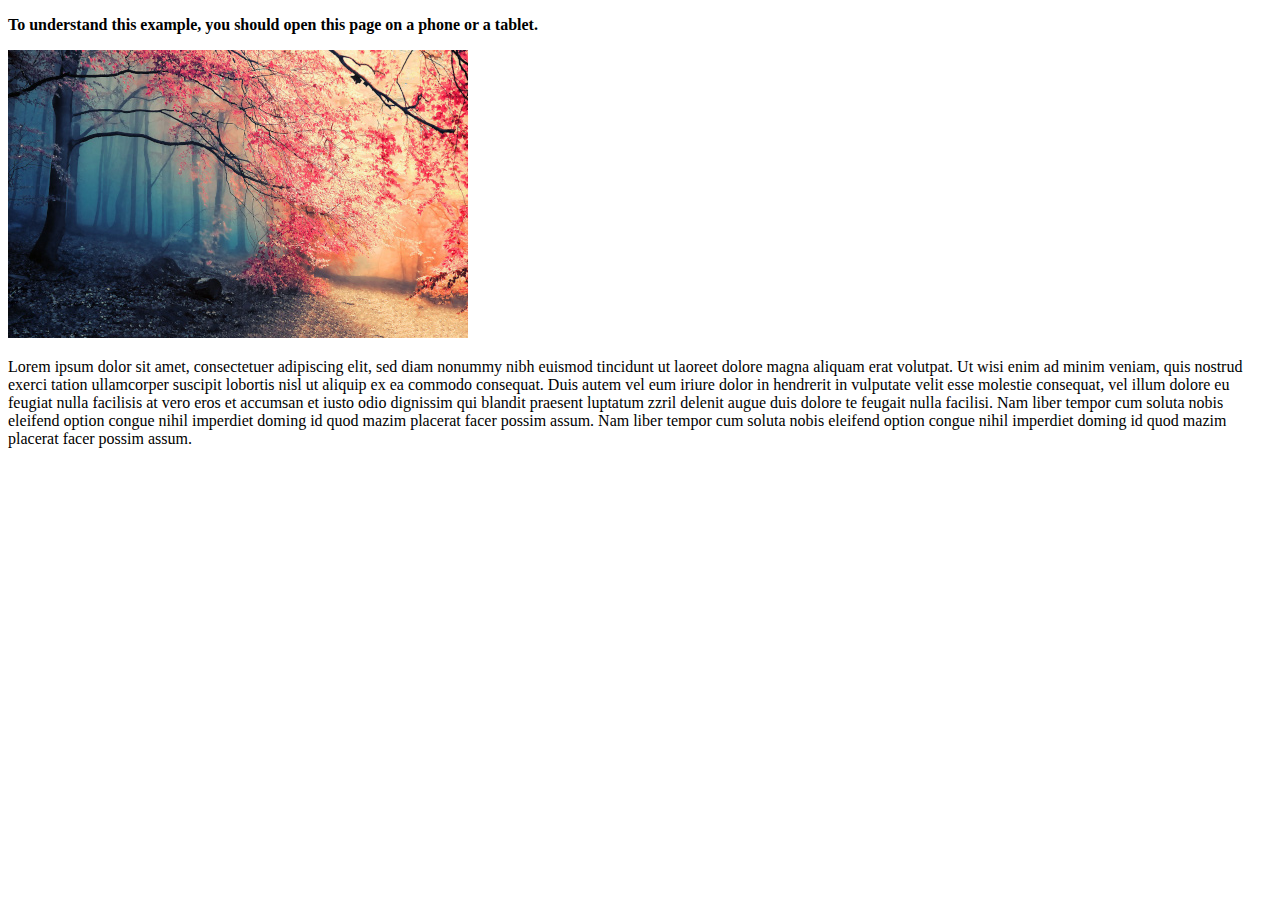
<file: responsividade/01_viewport/without.html>
<!DOCTYPE html>
<html>
<head>
<style>
img {
    max-width: 100%;
    height: auto;
}
</style>
</head>
<body>
<p><b>To understand this example, you should open this page on a phone or a tablet.</b></p>

<img src="img.jpg" alt="Chania">

<p>
Lorem ipsum dolor sit amet, consectetuer adipiscing elit, sed diam nonummy nibh euismod tincidunt ut laoreet dolore magna aliquam erat volutpat.
Ut wisi enim ad minim veniam, quis nostrud exerci tation ullamcorper suscipit lobortis nisl ut aliquip ex ea commodo consequat. Duis autem vel eum iriure dolor in hendrerit in vulputate velit esse molestie consequat, vel illum dolore eu feugiat nulla facilisis at vero eros et accumsan et iusto odio dignissim qui blandit praesent luptatum zzril delenit augue duis dolore te feugait nulla facilisi. Nam liber tempor cum soluta nobis eleifend option congue nihil imperdiet doming id quod mazim placerat facer possim assum.
Nam liber tempor cum soluta nobis eleifend option congue nihil imperdiet doming id quod mazim placerat facer possim assum.
</p>

</body>
</html>
</file>
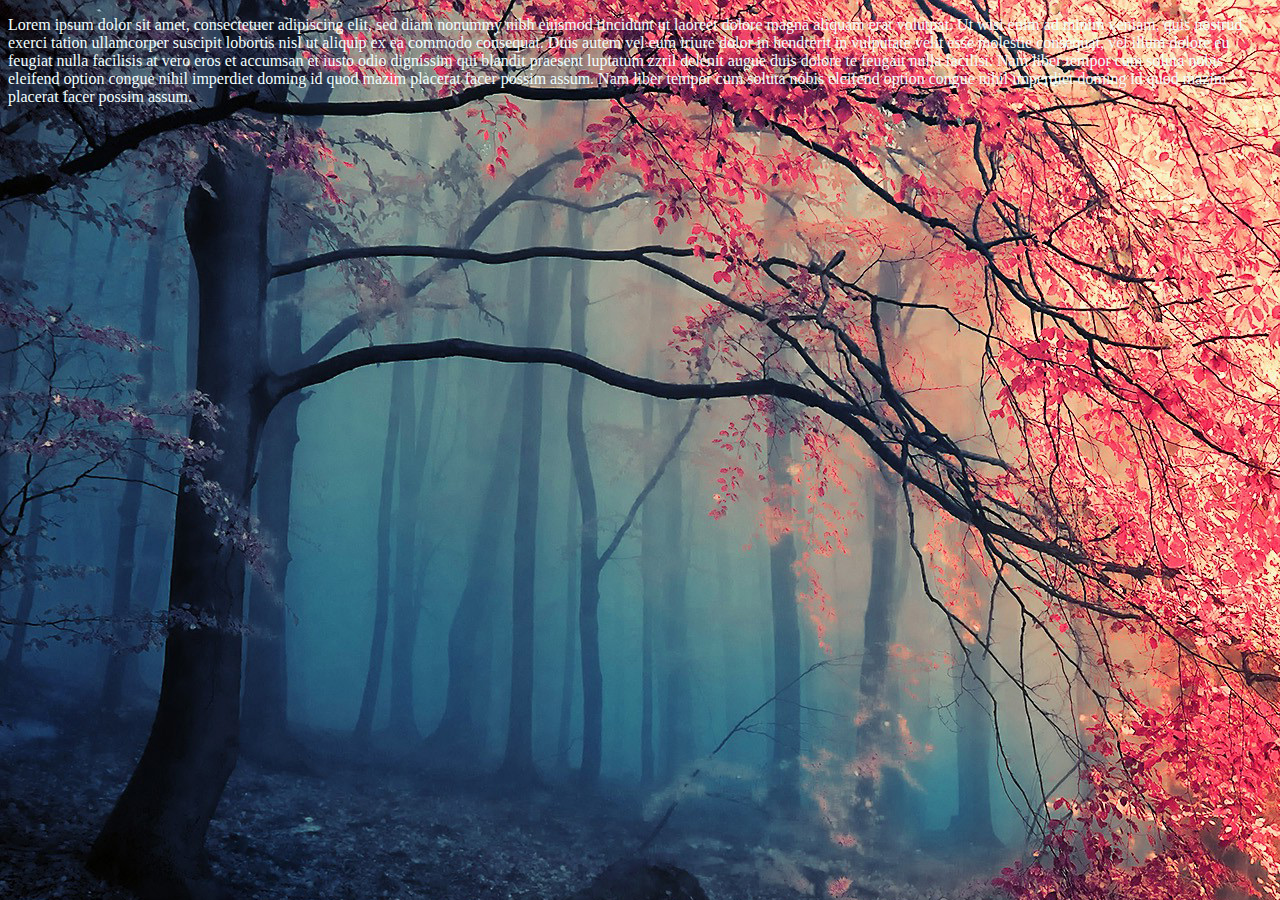
<file: responsividade/02_background/background.html>
<!DOCTYPE html>
<html>
<head>
<meta name="viewport" content="width=device-width, initial-scale=1">
<style>
  body {
    background-image: url("background.jpg");
    color: azure;
  }

</style>
</head>
<body>

  <p>
    Lorem ipsum dolor sit amet, consectetuer adipiscing elit, sed diam nonummy nibh euismod tincidunt ut laoreet dolore magna aliquam erat volutpat.
    Ut wisi enim ad minim veniam, quis nostrud exerci tation ullamcorper suscipit lobortis nisl ut aliquip ex ea commodo consequat. Duis autem vel eum iriure dolor in hendrerit in vulputate velit esse molestie consequat, vel illum dolore eu feugiat nulla facilisis at vero eros et accumsan et iusto odio dignissim qui blandit praesent luptatum zzril delenit augue duis dolore te feugait nulla facilisi. Nam liber tempor cum soluta nobis eleifend option congue nihil imperdiet doming id quod mazim placerat facer possim assum.
    Nam liber tempor cum soluta nobis eleifend option congue nihil imperdiet doming id quod mazim placerat facer possim assum.
  </p>

</body>
</html>
</file>
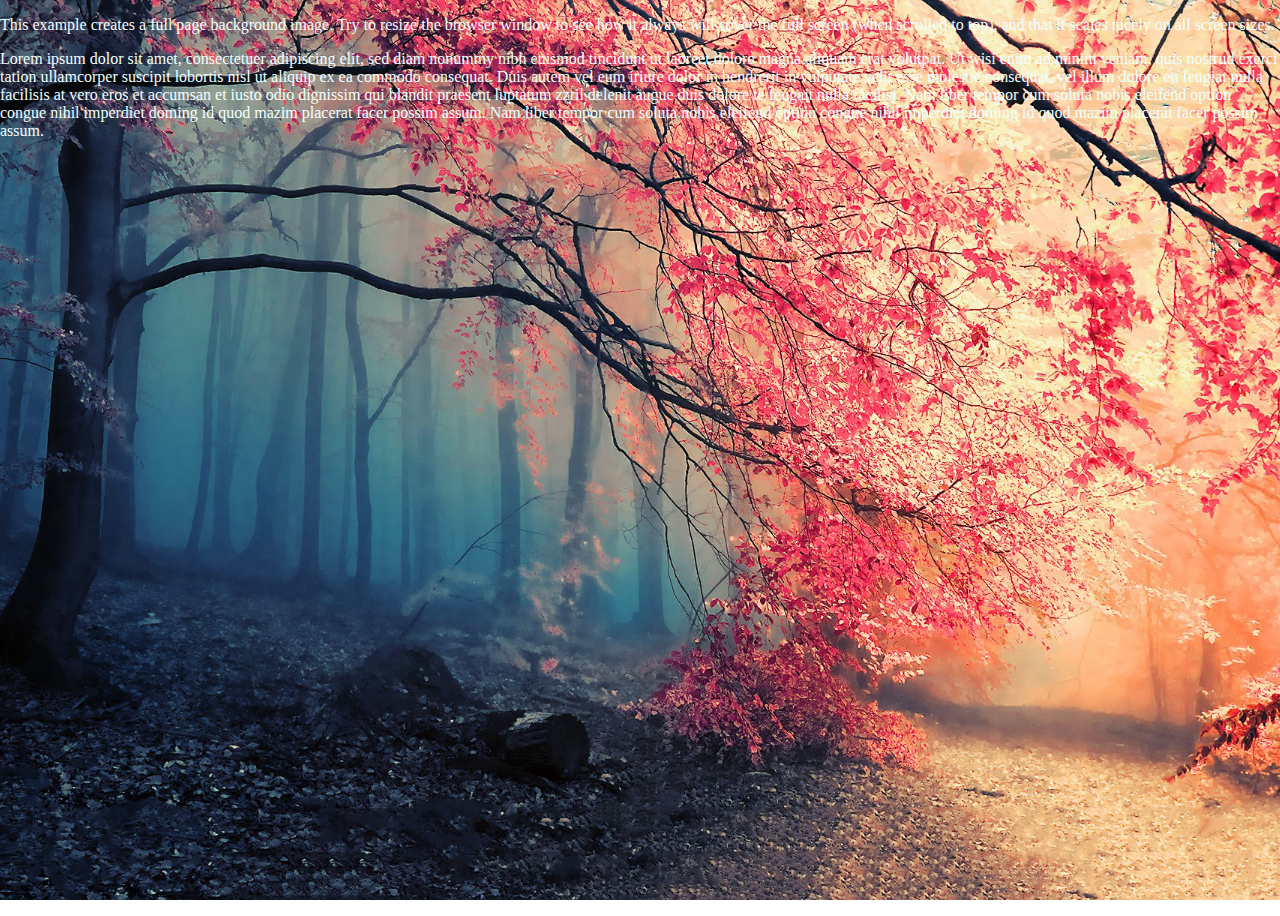
<file: responsividade/02_background/background_responsive.html>
<!DOCTYPE html>
<html>
<head>
<meta name="viewport" content="width=device-width, initial-scale=1">
<style>
  body, html {
    height: 100%;
    margin: 0;
  }
  
  body {
    /* The image used */
    background-image: url("background.jpg");
  
    /* Full height */
    height: 100%; 
  
    /* Center and scale the image nicely */
    background-position: center;
    background-repeat: no-repeat;
    background-size: cover;
    color: azure;
  }

</style>
</head>
<body>

<p >This example creates a full page background image. Try to resize the browser window to see how it always will cover the full screen (when scrolled to top), and that it scales nicely on all screen sizes.</p>
<p>
    Lorem ipsum dolor sit amet, consectetuer adipiscing elit, sed diam nonummy nibh euismod tincidunt ut laoreet dolore magna aliquam erat volutpat.
    Ut wisi enim ad minim veniam, quis nostrud exerci tation ullamcorper suscipit lobortis nisl ut aliquip ex ea commodo consequat. Duis autem vel eum iriure dolor in hendrerit in vulputate velit esse molestie consequat, vel illum dolore eu feugiat nulla facilisis at vero eros et accumsan et iusto odio dignissim qui blandit praesent luptatum zzril delenit augue duis dolore te feugait nulla facilisi. Nam liber tempor cum soluta nobis eleifend option congue nihil imperdiet doming id quod mazim placerat facer possim assum.
    Nam liber tempor cum soluta nobis eleifend option congue nihil imperdiet doming id quod mazim placerat facer possim assum.
</p>

</body>
</html>
</file>
<file: responsividade/03_MediaQuery_Show-Hide_Image/style.css>
/*
Mobile First
Your small screen styles are in your regular screen CSS and then as the screen gets larger you override what you need to. 
So, min-width media queries in general.

Desktop First
Your large screen styles are in your regular screen CSS and then as the screen gets smaller you override what you need to. 
So, max-width media queries in general.
*/

html, body {height: 100%; margin: 0px;}

.container{ /* To start using the Flexbox model, you need to first define a flex container. */
    display: flex;
    height: 100%;
    margin: 0px;
}

.fixed{
    width: 100%;
    text-align: center;
    color: white;
    background: #45577a;
    padding: 10px;
}

.flex-item{
    display: none; /* The element is completely removed */
}



input[type=text], input[type=password] {
  width: 100%;
  padding: 12px 20px;
  margin: 8px 0;
  display: inline-block;
  border: 1px solid #ccc;
  box-sizing: border-box;
}

button {
  background-color: #04AA6D;
  color: white;
  padding: 14px 20px;
  margin: 8px 0;
  border: none;
  cursor: pointer;
}

button:hover {
  opacity: 0.8;
}

button {
  width: 100%;
}


/* ************************************************************************* */

/*
Media query is a CSS technique introduced in CSS3.
It uses the @media rule to include a block of CSS properties only if a certain condition is true.
*/
@media (min-width: 600px) {

    button {
      width: auto; /* The browser calculates the width */
    } 

    .fixed{
        width: 600px;
    }

    .flex-item{
        flex-grow: 1; /* The flex-grow property specifies how much the item will grow relative to the rest of the flexible items inside the same container. */
        display: block; /* Displays an element as a block element (like <p>). It starts on a new line, and takes up the whole width */
        background-image: url("background.jpg");         
        background-position: center;
        background-repeat: no-repeat;
        background-size: cover;
    }



}
</file>
<file: responsividade/06_carousel/style.css>
.mycarousel {
    width: 100%;
    margin: auto;
  }

@media screen and (min-width: 600px) {
  .mycarousel {
    width: 600px;
  }
}
</file>
